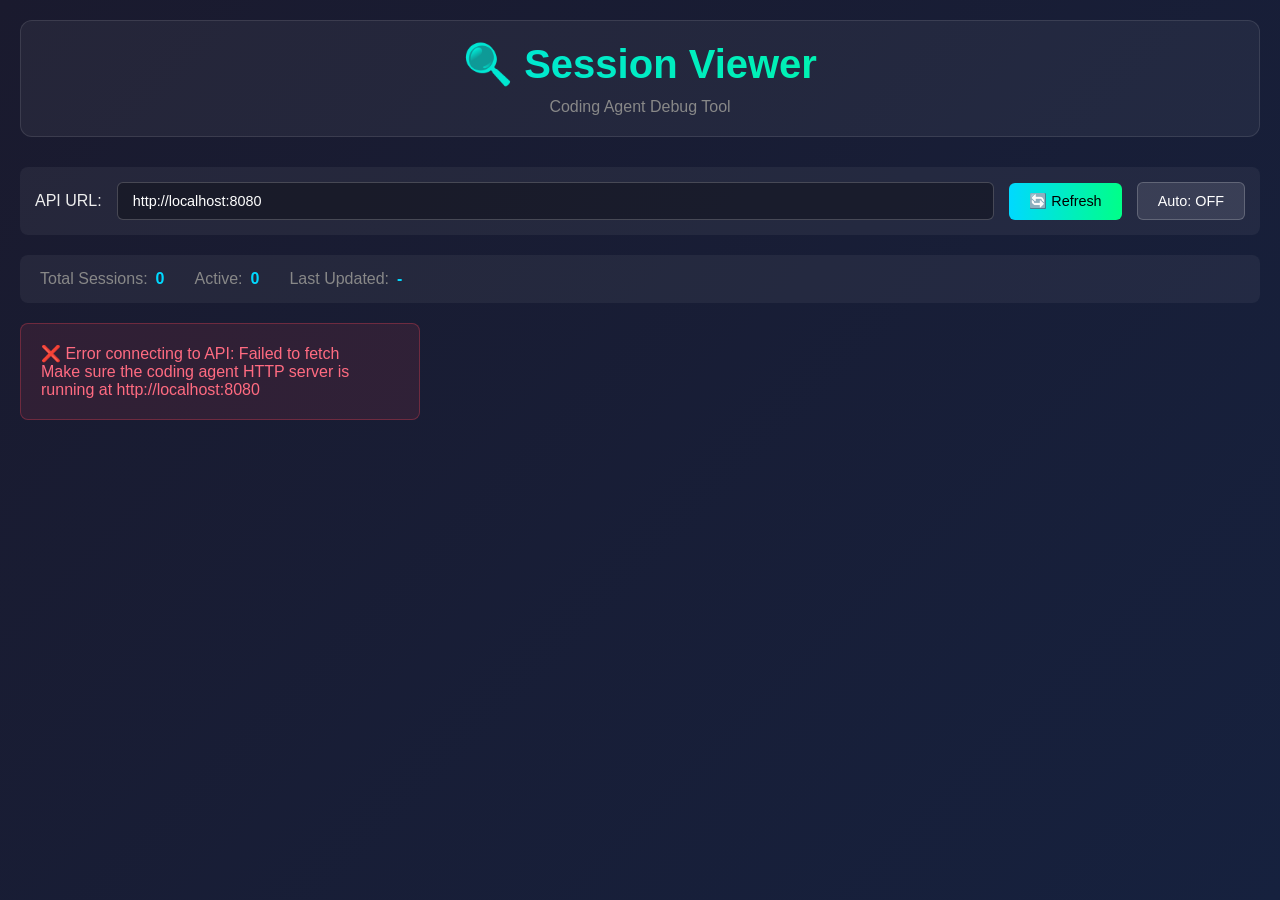
<file: debug_tool/session_viewer/index.html>
<!DOCTYPE html>
<html lang="en">
<head>
    <meta charset="UTF-8">
    <meta name="viewport" content="width=device-width, initial-scale=1.0">
    <title>Session Viewer - Coding Agent Debug Tool</title>
    <link rel="stylesheet" href="style.css">
</head>
<body>
    <div class="container">
        <header>
            <h1>🔍 Session Viewer</h1>
            <p class="subtitle">Coding Agent Debug Tool</p>
        </header>

        <div class="config-bar">
            <label for="api-url">API URL:</label>
            <input type="text" id="api-url" value="http://localhost:8080" placeholder="http://localhost:8080">
            <button id="refresh-btn" class="btn-primary">🔄 Refresh</button>
            <button id="auto-refresh-toggle" class="btn-secondary">Auto: OFF</button>
        </div>

        <div class="stats-bar" id="stats-bar">
            <div class="stat-item">
                <span class="stat-label">Total Sessions:</span>
                <span class="stat-value" id="total-sessions">0</span>
            </div>
            <div class="stat-item">
                <span class="stat-label">Active:</span>
                <span class="stat-value" id="active-sessions">0</span>
            </div>
            <div class="stat-item">
                <span class="stat-label">Last Updated:</span>
                <span class="stat-value" id="last-updated">-</span>
            </div>
        </div>

        <div class="sessions-container" id="sessions-container">
            <div class="loading">Loading sessions...</div>
        </div>

        <div class="session-detail" id="session-detail" style="display: none;">
            <div class="detail-header">
                <h2>Session Details</h2>
                <button id="close-detail" class="btn-secondary">✕ Close</button>
            </div>
            <div class="detail-content" id="detail-content"></div>
        </div>
    </div>

    <script src="app.js"></script>
</body>
</html>
</file>
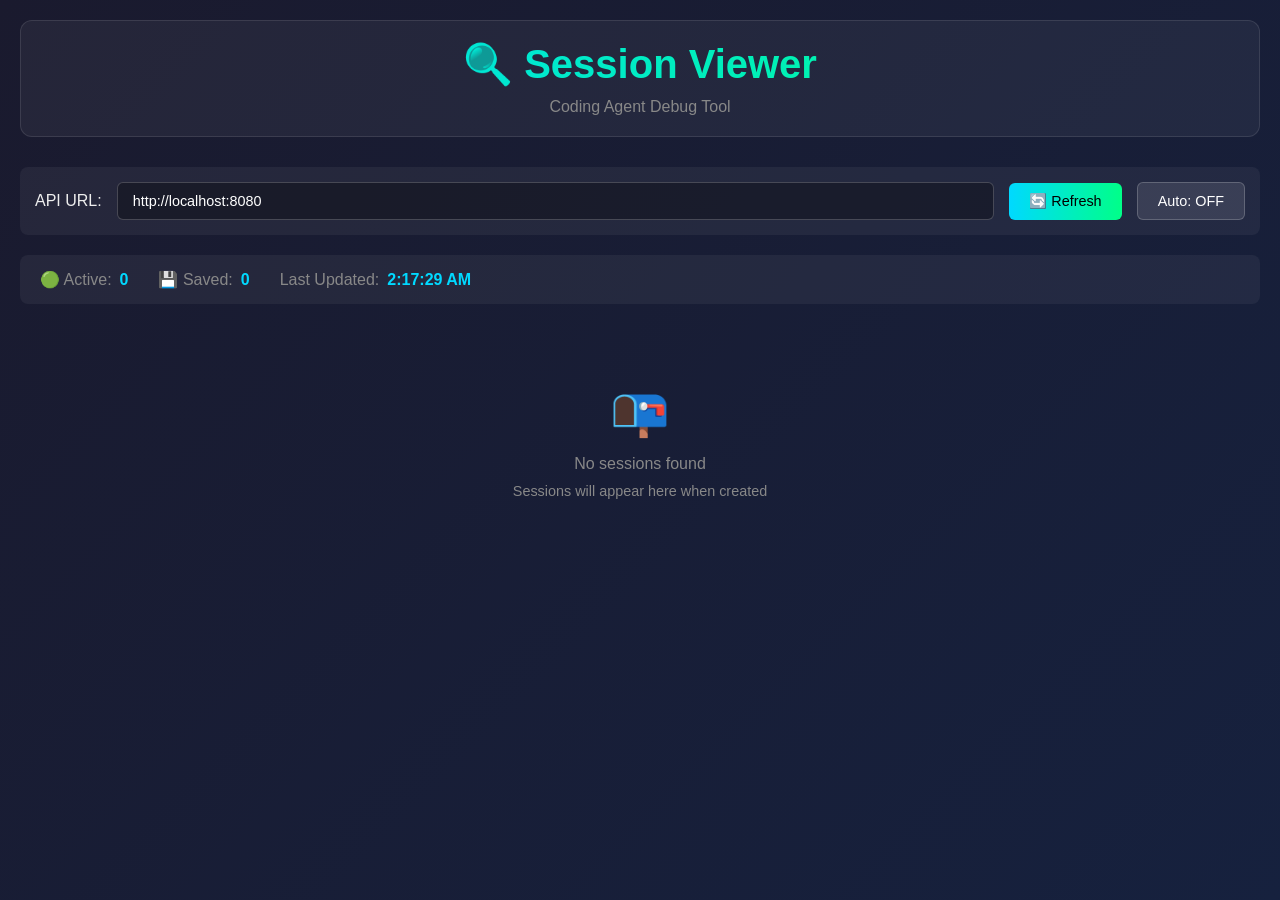
<file: priv/session_viewer/index.html>
<!DOCTYPE html>
<html lang="en">
<head>
    <meta charset="UTF-8">
    <meta name="viewport" content="width=device-width, initial-scale=1.0">
    <title>Session Viewer - Coding Agent Debug Tool</title>
    <link rel="stylesheet" href="style.css">
</head>
<body>
    <div class="container">
        <header>
            <h1>🔍 Session Viewer</h1>
            <p class="subtitle">Coding Agent Debug Tool</p>
        </header>

        <div class="config-bar">
            <label for="api-url">API URL:</label>
            <input type="text" id="api-url" value="http://localhost:8080" placeholder="http://localhost:8080">
            <button id="refresh-btn" class="btn-primary">🔄 Refresh</button>
            <button id="auto-refresh-toggle" class="btn-secondary">Auto: OFF</button>
        </div>

        <div class="stats-bar" id="stats-bar">
            <div class="stat-item">
                <span class="stat-label">🟢 Active:</span>
                <span class="stat-value" id="active-sessions">0</span>
            </div>
            <div class="stat-item">
                <span class="stat-label">💾 Saved:</span>
                <span class="stat-value" id="total-sessions">0</span>
            </div>
            <div class="stat-item">
                <span class="stat-label">Last Updated:</span>
                <span class="stat-value" id="last-updated">-</span>
            </div>
        </div>

        <div class="sessions-container" id="sessions-container">
            <div class="loading">Loading sessions...</div>
        </div>

        <div class="session-detail" id="session-detail" style="display: none;">
            <div class="detail-header">
                <h2>Session Details</h2>
                <button id="close-detail" class="btn-secondary">✕ Close</button>
            </div>
            <div class="detail-content" id="detail-content"></div>
        </div>
    </div>

    <script src="app.js"></script>
</body>
</html>
</file>
<file: debug_tool/session_viewer/style.css>
* {
    margin: 0;
    padding: 0;
    box-sizing: border-box;
}

body {
    font-family: -apple-system, BlinkMacSystemFont, 'Segoe UI', Roboto, Oxygen, Ubuntu, Cantarell, sans-serif;
    background: linear-gradient(135deg, #1a1a2e 0%, #16213e 100%);
    color: #eee;
    min-height: 100vh;
}

.container {
    max-width: 1400px;
    margin: 0 auto;
    padding: 20px;
}

header {
    text-align: center;
    margin-bottom: 30px;
    padding: 20px;
    background: rgba(255, 255, 255, 0.05);
    border-radius: 12px;
    border: 1px solid rgba(255, 255, 255, 0.1);
}

h1 {
    font-size: 2.5rem;
    margin-bottom: 10px;
    background: linear-gradient(90deg, #00d9ff, #00ff88);
    -webkit-background-clip: text;
    -webkit-text-fill-color: transparent;
    background-clip: text;
}

.subtitle {
    color: #888;
    font-size: 1rem;
}

.config-bar {
    display: flex;
    gap: 15px;
    align-items: center;
    margin-bottom: 20px;
    padding: 15px;
    background: rgba(255, 255, 255, 0.05);
    border-radius: 8px;
    flex-wrap: wrap;
}

.config-bar label {
    font-weight: 500;
}

.config-bar input[type="text"] {
    flex: 1;
    min-width: 200px;
    padding: 10px 15px;
    border: 1px solid rgba(255, 255, 255, 0.2);
    border-radius: 6px;
    background: rgba(0, 0, 0, 0.3);
    color: #fff;
    font-size: 0.9rem;
}

.config-bar input[type="text"]:focus {
    outline: none;
    border-color: #00d9ff;
}

.btn-primary, .btn-secondary {
    padding: 10px 20px;
    border: none;
    border-radius: 6px;
    cursor: pointer;
    font-size: 0.9rem;
    font-weight: 500;
    transition: all 0.2s;
}

.btn-primary {
    background: linear-gradient(90deg, #00d9ff, #00ff88);
    color: #000;
}

.btn-primary:hover {
    transform: translateY(-2px);
    box-shadow: 0 4px 15px rgba(0, 217, 255, 0.4);
}

.btn-secondary {
    background: rgba(255, 255, 255, 0.1);
    color: #fff;
    border: 1px solid rgba(255, 255, 255, 0.2);
}

.btn-secondary:hover {
    background: rgba(255, 255, 255, 0.2);
}

.btn-danger {
    background: linear-gradient(90deg, #ff4757, #ff6b81);
    color: #fff;
}

.btn-danger:hover {
    transform: translateY(-2px);
    box-shadow: 0 4px 15px rgba(255, 71, 87, 0.4);
}

.stats-bar {
    display: flex;
    gap: 30px;
    margin-bottom: 20px;
    padding: 15px 20px;
    background: rgba(255, 255, 255, 0.05);
    border-radius: 8px;
    flex-wrap: wrap;
}

.stat-item {
    display: flex;
    gap: 8px;
    align-items: center;
}

.stat-label {
    color: #888;
}

.stat-value {
    font-weight: 600;
    color: #00d9ff;
}

.sessions-container {
    display: grid;
    grid-template-columns: repeat(auto-fill, minmax(350px, 1fr));
    gap: 20px;
}

.session-card {
    background: rgba(255, 255, 255, 0.05);
    border-radius: 12px;
    padding: 20px;
    border: 1px solid rgba(255, 255, 255, 0.1);
    transition: all 0.2s;
}

.session-card:hover {
    transform: translateY(-3px);
    border-color: rgba(0, 217, 255, 0.3);
    box-shadow: 0 8px 25px rgba(0, 0, 0, 0.3);
}

.session-header {
    display: flex;
    justify-content: space-between;
    align-items: center;
    margin-bottom: 15px;
}

.session-id {
    font-family: 'Courier New', monospace;
    font-size: 0.85rem;
    color: #00d9ff;
    background: rgba(0, 217, 255, 0.1);
    padding: 4px 8px;
    border-radius: 4px;
}

.session-status {
    display: flex;
    align-items: center;
    gap: 5px;
    font-size: 0.85rem;
}

.status-dot {
    width: 8px;
    height: 8px;
    border-radius: 50%;
}

.status-dot.idle {
    background: #00ff88;
}

.status-dot.busy {
    background: #ffaa00;
    animation: pulse 1s infinite;
}

@keyframes pulse {
    0%, 100% { opacity: 1; }
    50% { opacity: 0.5; }
}

.session-info {
    margin-bottom: 15px;
}

.info-row {
    display: flex;
    justify-content: space-between;
    padding: 6px 0;
    border-bottom: 1px solid rgba(255, 255, 255, 0.05);
    font-size: 0.9rem;
}

.info-row:last-child {
    border-bottom: none;
}

.info-label {
    color: #888;
}

.info-value {
    font-weight: 500;
}

.info-value.model {
    color: #00ff88;
}

.info-value.tokens {
    color: #ffaa00;
}

.session-actions {
    display: flex;
    gap: 10px;
    margin-top: 15px;
}

.session-actions button {
    flex: 1;
    padding: 8px 12px;
    font-size: 0.85rem;
}

.loading {
    text-align: center;
    padding: 40px;
    color: #888;
}

.error {
    background: rgba(255, 71, 87, 0.1);
    border: 1px solid rgba(255, 71, 87, 0.3);
    border-radius: 8px;
    padding: 20px;
    color: #ff6b81;
}

.empty-state {
    text-align: center;
    padding: 60px 20px;
    color: #888;
}

.empty-state .icon {
    font-size: 3rem;
    margin-bottom: 15px;
}

.session-detail {
    position: fixed;
    top: 0;
    right: 0;
    width: 500px;
    max-width: 100%;
    height: 100vh;
    background: #1a1a2e;
    border-left: 1px solid rgba(255, 255, 255, 0.1);
    box-shadow: -5px 0 30px rgba(0, 0, 0, 0.5);
    overflow-y: auto;
    z-index: 1000;
}

.detail-header {
    display: flex;
    justify-content: space-between;
    align-items: center;
    padding: 20px;
    border-bottom: 1px solid rgba(255, 255, 255, 0.1);
    position: sticky;
    top: 0;
    background: #1a1a2e;
}

.detail-content {
    padding: 20px;
}

.message-list {
    list-style: none;
}

.message-item {
    margin-bottom: 15px;
    padding: 15px;
    background: rgba(255, 255, 255, 0.05);
    border-radius: 8px;
}

.message-role {
    font-weight: 600;
    margin-bottom: 8px;
    font-size: 0.85rem;
    text-transform: uppercase;
}

.message-role.user {
    color: #00d9ff;
}

.message-role.assistant {
    color: #00ff88;
}

.message-role.system {
    color: #ffaa00;
}

.message-role.tool {
    color: #ff6b81;
}

.message-content {
    font-size: 0.9rem;
    line-height: 1.5;
    white-space: pre-wrap;
    word-break: break-word;
    max-height: 300px;
    overflow-y: auto;
}

.detail-section {
    margin-bottom: 25px;
}

.detail-section h3 {
    font-size: 1rem;
    margin-bottom: 10px;
    color: #00d9ff;
}

.detail-section pre {
    background: rgba(0, 0, 0, 0.3);
    padding: 15px;
    border-radius: 8px;
    overflow-x: auto;
    font-size: 0.85rem;
}

@media (max-width: 768px) {
    .container {
        padding: 10px;
    }

    h1 {
        font-size: 1.8rem;
    }

    .config-bar {
        flex-direction: column;
        align-items: stretch;
    }

    .config-bar input[type="text"] {
        width: 100%;
    }

    .stats-bar {
        flex-direction: column;
        gap: 10px;
    }

    .sessions-container {
        grid-template-columns: 1fr;
    }

    .session-detail {
        width: 100%;
    }
}
</file>
<file: priv/session_viewer/style.css>
* {
    margin: 0;
    padding: 0;
    box-sizing: border-box;
}

body {
    font-family: -apple-system, BlinkMacSystemFont, 'Segoe UI', Roboto, Oxygen, Ubuntu, Cantarell, sans-serif;
    background: linear-gradient(135deg, #1a1a2e 0%, #16213e 100%);
    color: #eee;
    min-height: 100vh;
}

.container {
    max-width: 1400px;
    margin: 0 auto;
    padding: 20px;
}

header {
    text-align: center;
    margin-bottom: 30px;
    padding: 20px;
    background: rgba(255, 255, 255, 0.05);
    border-radius: 12px;
    border: 1px solid rgba(255, 255, 255, 0.1);
}

h1 {
    font-size: 2.5rem;
    margin-bottom: 10px;
    background: linear-gradient(90deg, #00d9ff, #00ff88);
    -webkit-background-clip: text;
    -webkit-text-fill-color: transparent;
    background-clip: text;
}

.subtitle {
    color: #888;
    font-size: 1rem;
}

.config-bar {
    display: flex;
    gap: 15px;
    align-items: center;
    margin-bottom: 20px;
    padding: 15px;
    background: rgba(255, 255, 255, 0.05);
    border-radius: 8px;
    flex-wrap: wrap;
}

.config-bar label {
    font-weight: 500;
}

.config-bar input[type="text"] {
    flex: 1;
    min-width: 200px;
    padding: 10px 15px;
    border: 1px solid rgba(255, 255, 255, 0.2);
    border-radius: 6px;
    background: rgba(0, 0, 0, 0.3);
    color: #fff;
    font-size: 0.9rem;
}

.config-bar input[type="text"]:focus {
    outline: none;
    border-color: #00d9ff;
}

.btn-primary, .btn-secondary {
    padding: 10px 20px;
    border: none;
    border-radius: 6px;
    cursor: pointer;
    font-size: 0.9rem;
    font-weight: 500;
    transition: all 0.2s;
}

.btn-primary {
    background: linear-gradient(90deg, #00d9ff, #00ff88);
    color: #000;
}

.btn-primary:hover {
    transform: translateY(-2px);
    box-shadow: 0 4px 15px rgba(0, 217, 255, 0.4);
}

.btn-secondary {
    background: rgba(255, 255, 255, 0.1);
    color: #fff;
    border: 1px solid rgba(255, 255, 255, 0.2);
}

.btn-secondary:hover {
    background: rgba(255, 255, 255, 0.2);
}

.btn-danger {
    background: linear-gradient(90deg, #ff4757, #ff6b81);
    color: #fff;
}

.btn-danger:hover {
    transform: translateY(-2px);
    box-shadow: 0 4px 15px rgba(255, 71, 87, 0.4);
}

.stats-bar {
    display: flex;
    gap: 30px;
    margin-bottom: 20px;
    padding: 15px 20px;
    background: rgba(255, 255, 255, 0.05);
    border-radius: 8px;
    flex-wrap: wrap;
}

.stat-item {
    display: flex;
    gap: 8px;
    align-items: center;
}

.stat-label {
    color: #888;
}

.stat-value {
    font-weight: 600;
    color: #00d9ff;
}

.sessions-container {
    display: flex;
    flex-direction: column;
    gap: 30px;
}

.session-section {
    margin-bottom: 10px;
}

.section-title {
    font-size: 1.1rem;
    margin-bottom: 15px;
    color: #00d9ff;
    display: flex;
    align-items: center;
    gap: 8px;
}

.sessions-grid {
    display: grid;
    grid-template-columns: repeat(auto-fill, minmax(350px, 1fr));
    gap: 20px;
}

.session-card {
    background: rgba(255, 255, 255, 0.05);
    border-radius: 12px;
    padding: 20px;
    border: 1px solid rgba(255, 255, 255, 0.1);
    transition: all 0.2s;
}

.session-card:hover {
    transform: translateY(-3px);
    border-color: rgba(0, 217, 255, 0.3);
    box-shadow: 0 8px 25px rgba(0, 0, 0, 0.3);
}

.session-card.active {
    border-color: rgba(0, 255, 136, 0.3);
}

.session-card.saved {
    border-color: rgba(136, 136, 136, 0.3);
}

.session-header {
    display: flex;
    justify-content: space-between;
    align-items: center;
    margin-bottom: 15px;
}

.session-id {
    font-family: 'Courier New', monospace;
    font-size: 0.85rem;
    color: #00d9ff;
    background: rgba(0, 217, 255, 0.1);
    padding: 4px 8px;
    border-radius: 4px;
}

.session-status {
    display: flex;
    align-items: center;
    gap: 5px;
    font-size: 0.85rem;
}

.status-dot {
    width: 8px;
    height: 8px;
    border-radius: 50%;
}

.status-dot.idle {
    background: #00ff88;
}

.status-dot.busy {
    background: #ffaa00;
    animation: pulse 1s infinite;
}

.status-dot.saved {
    background: #888;
}

@keyframes pulse {
    0%, 100% { opacity: 1; }
    50% { opacity: 0.5; }
}

.session-info {
    margin-bottom: 15px;
}

.info-row {
    display: flex;
    justify-content: space-between;
    padding: 6px 0;
    border-bottom: 1px solid rgba(255, 255, 255, 0.05);
    font-size: 0.9rem;
}

.info-row:last-child {
    border-bottom: none;
}

.info-label {
    color: #888;
}

.info-value {
    font-weight: 500;
}

.info-value.model {
    color: #00ff88;
}

.info-value.tokens {
    color: #ffaa00;
}

.session-actions {
    display: flex;
    gap: 10px;
    margin-top: 15px;
}

.session-actions button {
    flex: 1;
    padding: 8px 12px;
    font-size: 0.85rem;
}

.loading {
    text-align: center;
    padding: 40px;
    color: #888;
}

.error {
    background: rgba(255, 71, 87, 0.1);
    border: 1px solid rgba(255, 71, 87, 0.3);
    border-radius: 8px;
    padding: 20px;
    color: #ff6b81;
}

.empty-state {
    text-align: center;
    padding: 60px 20px;
    color: #888;
}

.empty-state .icon {
    font-size: 3rem;
    margin-bottom: 15px;
}

.session-detail {
    position: fixed;
    top: 0;
    right: 0;
    width: 500px;
    max-width: 100%;
    height: 100vh;
    background: #1a1a2e;
    border-left: 1px solid rgba(255, 255, 255, 0.1);
    box-shadow: -5px 0 30px rgba(0, 0, 0, 0.5);
    overflow-y: auto;
    z-index: 1000;
}

.detail-header {
    display: flex;
    justify-content: space-between;
    align-items: center;
    padding: 20px;
    border-bottom: 1px solid rgba(255, 255, 255, 0.1);
    position: sticky;
    top: 0;
    background: #1a1a2e;
}

.detail-content {
    padding: 20px;
}

.message-list {
    list-style: none;
}

.message-item {
    margin-bottom: 15px;
    padding: 15px;
    background: rgba(255, 255, 255, 0.05);
    border-radius: 8px;
}

.message-role {
    font-weight: 600;
    margin-bottom: 8px;
    font-size: 0.85rem;
    text-transform: uppercase;
}

.message-role.user {
    color: #00d9ff;
}

.message-role.assistant {
    color: #00ff88;
}

.message-role.system {
    color: #ffaa00;
}

.message-role.tool {
    color: #ff6b81;
}

.message-content {
    font-size: 0.9rem;
    line-height: 1.5;
    word-break: break-word;
}

.message-text {
    background: rgba(0, 0, 0, 0.2);
    padding: 10px;
    border-radius: 6px;
    white-space: pre-wrap;
    word-break: break-word;
    margin: 0;
    font-family: 'Courier New', Consolas, monospace;
    font-size: 0.85rem;
    max-height: 400px;
    overflow-y: auto;
}

.tool-call, .tool-result {
    background: rgba(255, 136, 0, 0.1);
    padding: 10px;
    border-radius: 6px;
    margin: 8px 0;
    border-left: 3px solid #ff8800;
    font-family: 'Courier New', Consolas, monospace;
    font-size: 0.8rem;
    overflow-x: auto;
}

.tool-result {
    background: rgba(0, 255, 136, 0.1);
    border-left-color: #00ff88;
}

.detail-section {
    margin-bottom: 25px;
}

.detail-section h3 {
    font-size: 1rem;
    margin-bottom: 10px;
    color: #00d9ff;
}

.detail-section pre {
    background: rgba(0, 0, 0, 0.3);
    padding: 15px;
    border-radius: 8px;
    overflow-x: auto;
    font-size: 0.85rem;
}

@media (max-width: 768px) {
    .container {
        padding: 10px;
    }

    h1 {
        font-size: 1.8rem;
    }

    .config-bar {
        flex-direction: column;
        align-items: stretch;
    }

    .config-bar input[type="text"] {
        width: 100%;
    }

    .stats-bar {
        flex-direction: column;
        gap: 10px;
    }

    .sessions-container {
        grid-template-columns: 1fr;
    }

    .session-detail {
        width: 100%;
    }
}
</file>
